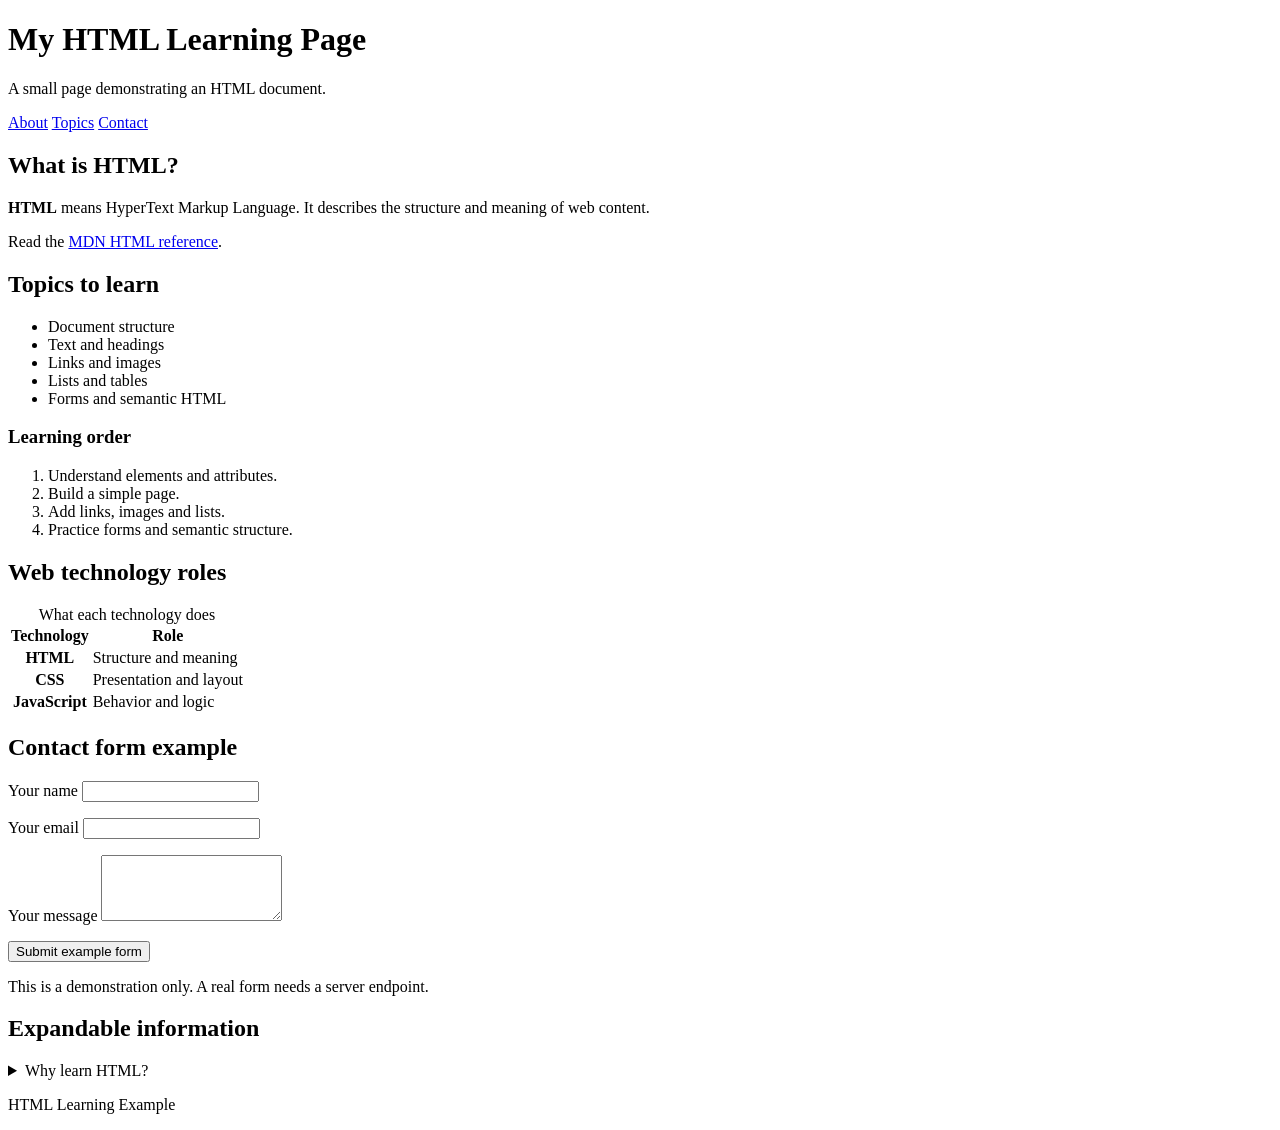
<file: examples/index.html>
<!doctype html>
<html lang="en">
<head>
  <meta charset="UTF-8">
  <meta name="viewport" content="width=device-width, initial-scale=1.0">
  <meta name="description" content="A practical example demonstrating common HTML elements.">
  <title>HTML Learning Example</title>
</head>
<body>
  <header>
    <h1>My HTML Learning Page</h1>
    <p>A small page demonstrating an HTML document.</p>
    <nav aria-label="Main navigation">
      <a href="#about">About</a>
      <a href="#topics">Topics</a>
      <a href="#contact">Contact</a>
    </nav>
  </header>

  <main>
    <article id="about">
      <h2>What is HTML?</h2>
      <p><strong>HTML</strong> means HyperText Markup Language. It describes the structure and meaning of web content.</p>
      <p>Read the <a href="https://developer.mozilla.org/en-US/docs/Web/HTML">MDN HTML reference</a>.</p>
    </article>

    <section id="topics">
      <h2>Topics to learn</h2>
      <ul>
        <li>Document structure</li>
        <li>Text and headings</li>
        <li>Links and images</li>
        <li>Lists and tables</li>
        <li>Forms and semantic HTML</li>
      </ul>
      <h3>Learning order</h3>
      <ol>
        <li>Understand elements and attributes.</li>
        <li>Build a simple page.</li>
        <li>Add links, images and lists.</li>
        <li>Practice forms and semantic structure.</li>
      </ol>
    </section>

    <section>
      <h2>Web technology roles</h2>
      <table>
        <caption>What each technology does</caption>
        <thead><tr><th scope="col">Technology</th><th scope="col">Role</th></tr></thead>
        <tbody>
          <tr><th scope="row">HTML</th><td>Structure and meaning</td></tr>
          <tr><th scope="row">CSS</th><td>Presentation and layout</td></tr>
          <tr><th scope="row">JavaScript</th><td>Behavior and logic</td></tr>
        </tbody>
      </table>
    </section>

    <section id="contact">
      <h2>Contact form example</h2>
      <form action="#" method="get">
        <p><label for="visitor-name">Your name</label> <input id="visitor-name" name="name" type="text" required></p>
        <p><label for="visitor-email">Your email</label> <input id="visitor-email" name="email" type="email" required></p>
        <p><label for="visitor-message">Your message</label> <textarea id="visitor-message" name="message" rows="4"></textarea></p>
        <button type="submit">Submit example form</button>
      </form>
      <p>This is a demonstration only. A real form needs a server endpoint.</p>
    </section>

    <section>
      <h2>Expandable information</h2>
      <details>
        <summary>Why learn HTML?</summary>
        <p>HTML is the foundation used to structure content on the web.</p>
      </details>
    </section>
  </main>

  <footer><p>HTML Learning Example</p></footer>
</body>
</html>
</file>
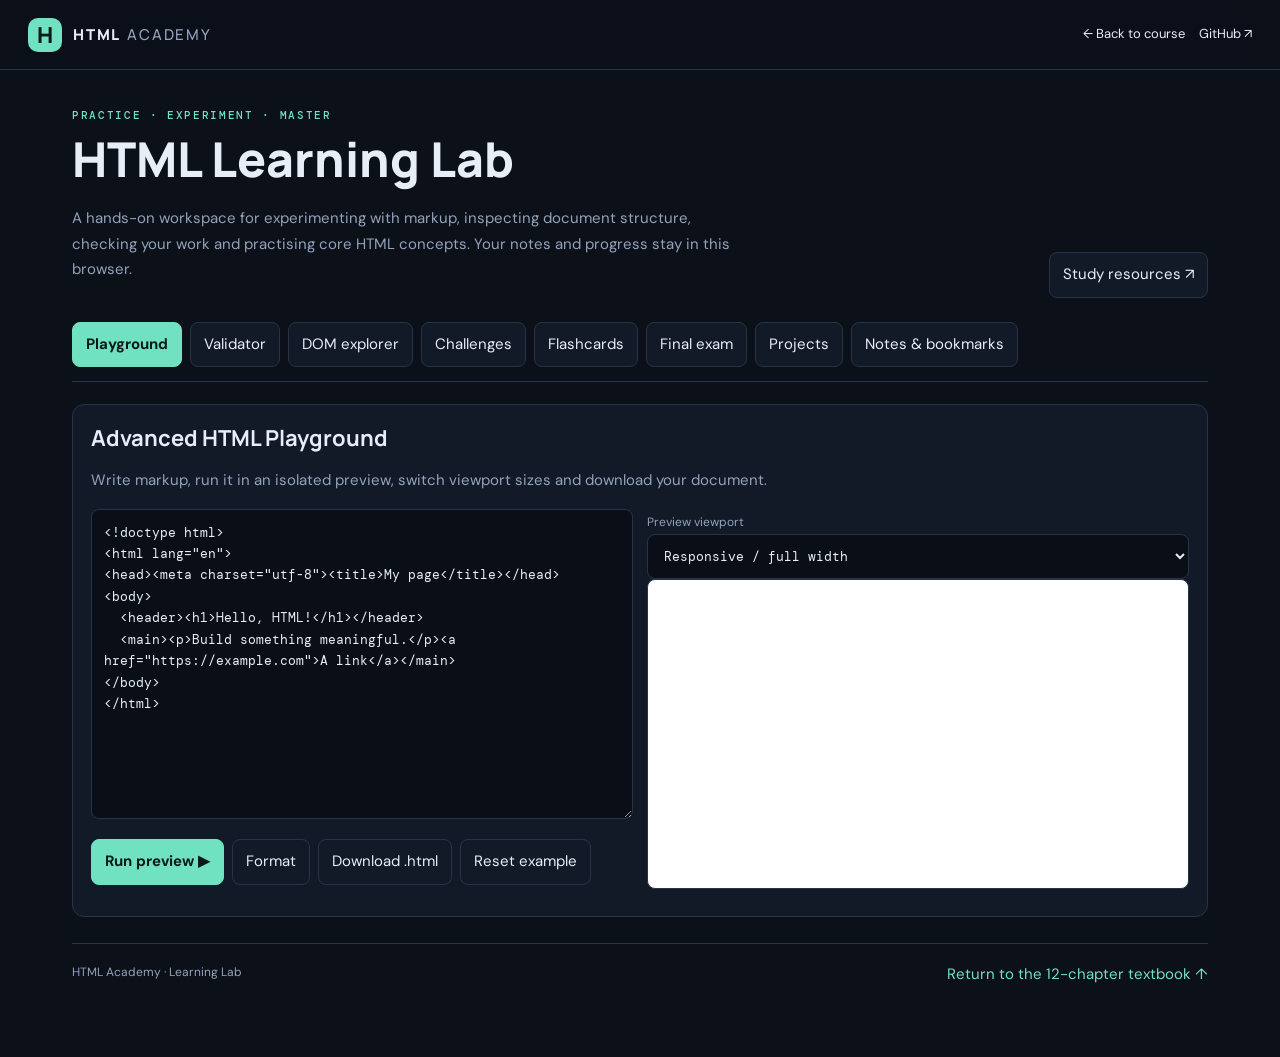
<file: learning-lab.html>
<!doctype html>
<html lang="en"><head><meta charset="utf-8"><meta name="viewport" content="width=device-width,initial-scale=1"><meta name="description" content="Interactive HTML learning lab: playground, validator, DOM explorer, challenges, flashcards, exam, notes and projects."><title>Learning Lab — HTML Academy</title><link rel="stylesheet" href="assets/styles.css"><style>
.lab{max-width:1180px;margin:auto;padding:38px 22px 70px}.lab-head{display:flex;justify-content:space-between;align-items:end;gap:20px;margin-bottom:24px}.lab h1{font:800 clamp(32px,5vw,48px) Manrope;margin:4px 0}.lab-sub{color:var(--muted);max-width:680px}.lab-nav{display:flex;gap:8px;flex-wrap:wrap;border-bottom:1px solid var(--line);padding-bottom:14px;margin-bottom:22px}.lab-nav button,.tool-btn{border:1px solid var(--line);background:var(--panel);color:var(--text);border-radius:8px;padding:9px 13px;cursor:pointer}.lab-nav button.active,.tool-btn.primary{background:var(--accent);color:#071a19;border-color:var(--accent);font-weight:700}.tool-panel{display:none}.tool-panel.active{display:block}.tool-card{background:var(--panel);border:1px solid var(--line);border-radius:12px;padding:18px;margin-bottom:16px}.tool-card h2{font:700 22px Manrope;margin:0 0 8px}.tool-card p,.muted{color:var(--muted)}.tool-grid{display:grid;grid-template-columns:1fr 1fr;gap:14px}.tool-grid textarea,.tool-card textarea,.tool-card input,.tool-card select{width:100%;background:var(--code);color:var(--text);border:1px solid var(--line);border-radius:8px;padding:12px;font:13px/1.65 'DM Mono',monospace}.tool-grid textarea{height:310px}.tool-card textarea{min-height:100px}.tool-preview{width:100%;height:310px;border:1px solid var(--line);border-radius:8px;background:white}.tool-actions{display:flex;gap:8px;flex-wrap:wrap;margin:12px 0}.result{background:var(--code);border:1px solid var(--line);border-radius:8px;padding:13px;white-space:pre-wrap;color:var(--muted);font:12px/1.7 'DM Mono';overflow:auto}.good{color:var(--accent)}.bad{color:#ed987f}.tree ul{list-style:none;padding-left:20px;border-left:1px solid var(--line)}.tree li{padding:4px;color:var(--muted);font:13px 'DM Mono'}.tree button{background:var(--panel2);border:1px solid var(--line);color:var(--accent);border-radius:5px;padding:3px 7px;cursor:pointer}.flash{font:700 24px Manrope;min-height:125px;display:grid;place-items:center;text-align:center;background:var(--code);border-radius:9px;padding:22px}.flash-controls{display:flex;justify-content:space-between;align-items:center;gap:10px;margin-top:12px}.challenge{border:1px solid var(--line);border-radius:9px;padding:14px;margin:10px 0}.challenge textarea{min-height:95px}.option{display:block;border:1px solid var(--line);border-radius:8px;padding:10px;margin:8px 0;cursor:pointer}.option input{width:auto;margin-right:8px}.status{font-size:12px;color:var(--muted)}.project-list{display:grid;grid-template-columns:repeat(2,minmax(0,1fr));gap:12px}.project{border:1px solid var(--line);border-radius:9px;padding:14px}.project h3{margin:0 0 5px}.small{font-size:12px}.lab-footer{display:flex;justify-content:space-between;gap:10px;flex-wrap:wrap;margin-top:26px;padding-top:18px;border-top:1px solid var(--line)}@media(max-width:760px){.tool-grid,.project-list{grid-template-columns:1fr}.lab-head{display:block}.lab{padding:24px 14px}}
</style></head><body><header class="topbar"><a class="brand" href="./"><span class="brand-mark">H</span><span>HTML<span class="brand-muted">ACADEMY</span></span></a><div class="top-actions"><a class="github-link" href="./">← Back to course</a><a class="github-link" href="https://github.com/EverlastingUc/HTML" target="_blank" rel="noopener">GitHub ↗</a></div></header>
<main class="lab"><div class="lab-head"><div><div class="chapter-kicker">PRACTICE · EXPERIMENT · MASTER</div><h1>HTML Learning Lab</h1><p class="lab-sub">A hands-on workspace for experimenting with markup, inspecting document structure, checking your work and practising core HTML concepts. Your notes and progress stay in this browser.</p></div><a class="tool-btn" href="resources.html">Study resources ↗</a></div>
<nav class="lab-nav" aria-label="Learning lab tools"><button class="active" data-tab="play">Playground</button><button data-tab="validate">Validator</button><button data-tab="dom">DOM explorer</button><button data-tab="challenges">Challenges</button><button data-tab="flash">Flashcards</button><button data-tab="exam">Final exam</button><button data-tab="projects">Projects</button><button data-tab="notes">Notes & bookmarks</button></nav>
<section id="play" class="tool-panel active"><div class="tool-card"><h2>Advanced HTML Playground</h2><p>Write markup, run it in an isolated preview, switch viewport sizes and download your document.</p><div class="tool-grid"><div><textarea id="source" spellcheck="false"><!doctype html>
<html lang="en">
<head><meta charset="utf-8"><title>My page</title></head>
<body>
  <header><h1>Hello, HTML!</h1></header>
  <main><p>Build something meaningful.</p><a href="https://example.com">A link</a></main>
</body>
</html></textarea><div class="tool-actions"><button class="tool-btn primary" id="run">Run preview ▶</button><button class="tool-btn" id="format">Format</button><button class="tool-btn" id="download">Download .html</button><button class="tool-btn" id="starter">Reset example</button></div></div><div><label class="small muted" for="viewport">Preview viewport</label><select id="viewport"><option value="100%">Responsive / full width</option><option value="390px">Mobile · 390px</option><option value="768px">Tablet · 768px</option><option value="1280px">Desktop · 1280px</option></select><iframe class="tool-preview" id="live" title="Sandboxed HTML preview" sandbox=""></iframe></div></div></div></section>
<section id="validate" class="tool-panel"><div class="tool-card"><h2>HTML Structure Checker</h2><p>Run a local educational check for common document issues. For standards-grade validation, also use the Nu HTML Checker.</p><textarea id="validate-source" placeholder="Paste your HTML here"></textarea><div class="tool-actions"><button class="tool-btn primary" id="check">Check markup</button><a class="tool-btn" href="https://validator.w3.org/nu/" target="_blank" rel="noopener">Open Nu HTML Checker ↗</a></div><div id="validation-result" class="result" aria-live="polite">Results will appear here.</div></div></section>
<section id="dom" class="tool-panel"><div class="tool-card"><h2>DOM Explorer</h2><p>Paste HTML to inspect its nested element structure. Select a node to view its tag, attributes and text.</p><textarea id="dom-source"><main class="page"><h1>Welcome</h1><p>Learn <strong>HTML</strong>.</p><ul><li>Structure</li><li>Meaning</li></ul></main></textarea><div class="tool-actions"><button class="tool-btn primary" id="inspect">Build DOM tree</button></div><div class="tool-grid"><div id="tree" class="tree result">DOM tree appears here.</div><pre id="node-info" class="result">Select a node to inspect it.</pre></div></div></section>
<section id="challenges" class="tool-panel"><div class="tool-card"><h2>HTML Coding Challenges</h2><p>Complete each task in the editor. The checker looks for required markup patterns; it is intentionally a learning aid, not a full grading engine.</p><div id="challenge-list"></div></div></section>
<section id="flash" class="tool-panel"><div class="tool-card"><h2>HTML Flashcards</h2><p>Test your recall. Reveal the answer, then move through the deck.</p><div class="flash" id="flash-text">What does the &lt;main&gt; element represent?</div><div class="flash-controls"><button class="tool-btn" id="flash-prev">← Previous</button><span id="flash-count" class="status">1 / 12</span><button class="tool-btn primary" id="flash-reveal">Reveal answer</button><button class="tool-btn" id="flash-next">Next →</button></div></div></section>
<section id="exam" class="tool-panel"><div class="tool-card"><h2>HTML Final Examination</h2><p>Ten questions covering document structure, semantics, forms, links, media and accessibility. Pass with 8/10.</p><div id="exam-questions"></div><div class="tool-actions"><button class="tool-btn primary" id="submit-exam">Submit examination</button></div><div id="exam-result" class="result" aria-live="polite">Your result will appear here.</div><button class="tool-btn" id="certificate" hidden>Print completion certificate</button></div></section>
<section id="projects" class="tool-panel"><div class="tool-card"><h2>Real-world Project Lab</h2><p>Choose a project to load a starter structure into the playground. Build the content, then preview and download it.</p><div class="project-list" id="project-list"></div></div></section>
<section id="notes" class="tool-panel"><div class="tool-card"><h2>Personal Notes</h2><p>Notes are saved locally in this browser. Do not store passwords or sensitive information here.</p><textarea id="notes-text" placeholder="Write your HTML learning notes..."></textarea><div class="tool-actions"><button class="tool-btn primary" id="save-notes">Save notes</button><span class="status" id="notes-status">Not saved yet</span></div></div><div class="tool-card"><h2>Bookmarks</h2><p>Save useful reference pages for quick access.</p><div class="tool-actions"><input id="bookmark-title" placeholder="Bookmark title"><input id="bookmark-url" placeholder="https://example.com"><button class="tool-btn primary" id="add-bookmark">Add bookmark</button></div><div id="bookmark-list"></div></div></section>
<div class="lab-footer"><span class="status">HTML Academy · Learning Lab</span><a href="./">Return to the 12-chapter textbook ↑</a></div></main>
<script>
const $=s=>document.querySelector(s), starter=$('#source').value;
document.querySelectorAll('[data-tab]').forEach(b=>b.addEventListener('click',()=>{document.querySelectorAll('[data-tab]').forEach(x=>x.classList.toggle('active',x===b));document.querySelectorAll('.tool-panel').forEach(x=>x.classList.toggle('active',x.id===b.dataset.tab));}));
function run(){const doc=$('#source').value;$('#live').srcdoc=doc;}$('#run').onclick=run;run();
$('#viewport').onchange=e=>$('#live').style.width=e.target.value;
$('#starter').onclick=()=>{$('#source').value=starter;run();};
$('#download').onclick=()=>{const blob=new Blob([$('#source').value],{type:'text/html'}),a=document.createElement('a');a.href=URL.createObjectURL(blob);a.download='my-html-page.html';a.click();URL.revokeObjectURL(a.href);};
$('#format').onclick=()=>{const v=$('#source').value.replace(/>\s*</g,'>\n<').split('\n');let depth=0;$('#source').value=v.map(line=>{const t=line.trim();if(/^<\//.test(t))depth=Math.max(0,depth-1);const out='  '.repeat(depth)+t;if(/^<[^!?/][^>]*[^/]?>$/.test(t)&&!/<(area|base|br|col|embed|hr|img|input|link|meta|param|source|track|wbr)\b/i.test(t)&&!/<[^>]+>.*<\//.test(t))depth++;return out;}).join('\n');};
$('#check').onclick=()=>{const s=$('#validate-source').value,issues=[];if(!s.trim())issues.push('Paste HTML first.');else{const d=new DOMParser().parseFromString(s,'text/html');if(!/<!doctype\s+html/i.test(s))issues.push('Warning: add <!doctype html> at the beginning.');if(!/<html\b/i.test(s))issues.push('Warning: explicit <html> root element not found.');if(!/<head\b/i.test(s))issues.push('Warning: <head> section not found.');if(!/<body\b/i.test(s))issues.push('Warning: <body> section not found.');if(!/<title\b/i.test(s))issues.push('Warning: page title is missing.');if(d.querySelector('img:not([alt])'))issues.push('Accessibility: one or more images are missing alt attributes.');if(d.querySelector('a:not([href])'))issues.push('A link is missing its href attribute.');if(d.querySelector('html:not([lang])'))issues.push('Accessibility: set a language using <html lang="en">.');if(d.querySelector('font,center,marquee'))issues.push('Legacy presentational element found; prefer semantic HTML and CSS.');if(!issues.length)issues.push('No common issues detected by this basic checker. This does not guarantee standards validity.');}$('#validation-result').textContent=issues.map((x,i)=>(i+1)+'. '+x).join('\n');};
$('#inspect').onclick=()=>{const d=new DOMParser().parseFromString($('#dom-source').value,'text/html'),root=d.body;const tree=$('#tree');tree.innerHTML='';function walk(node,parent){[...node.children].forEach(el=>{const li=document.createElement('li'),btn=document.createElement('button');btn.textContent='<'+el.tagName.toLowerCase()+'>';btn.onclick=()=>$('#node-info').textContent='Tag: '+el.tagName.toLowerCase()+'\nAttributes: '+[...el.attributes].map(a=>a.name+'="'+a.value+'"').join(', ')+'\nText: '+el.textContent.trim().slice(0,250);li.append(btn);parent.append(li);if(el.children.length){const ul=document.createElement('ul');li.append(ul);walk(el,ul);}});}const ul=document.createElement('ul');tree.append(ul);walk(root,ul);};
const challenges=[['Create a page heading','Add an h1 element containing the text “My First Page”.',s=>/<h1\b[^>]*>\s*My First Page\s*<\/h1>/i.test(s)],['Add an accessible image','Add an img element with a non-empty alt attribute.',s=>/<img\b[^>]*\balt\s*=\s*["'][^"']+["']/i.test(s)],['Build a navigation link','Create a link pointing to https://example.com.',s=>/<a\b[^>]*href\s*=\s*["']https:\/\/example\.com["']/i.test(s)],['Create a list','Create an unordered list containing at least two list items.',s=>(s.match(/<li\b/gi)||[]).length>=2&&/<ul\b/i.test(s)],['Use semantic layout','Include header, main and footer elements.',s=>['header','main','footer'].every(t=>new RegExp('<'+t+'\\b','i').test(s))]];
$('#challenge-list').innerHTML=challenges.map((c,i)=>'<div class="challenge"><strong>'+(i+1)+'. '+c[0]+'</strong><p class="muted small">'+c[1]+'</p><textarea id="challenge-'+i+'" placeholder="Write your solution..."></textarea><div class="tool-actions"><button class="tool-btn" data-check="'+i+'">Check solution</button><span class="status" id="challenge-status-'+i+'">Not checked</span></div></div>').join('');
$('#challenge-list').onclick=e=>{const i=e.target.dataset.check;if(i===undefined)return;const ok=challenges[+i][2]($('#challenge-'+i).value);$('#challenge-status-'+i].textContent=ok?'Passed ✓':'Not yet — review the requirement';$('#challenge-status-'+i].className='status '+(ok?'good':'bad');if(ok){let done=JSON.parse(localStorage.getItem('html-lab-challenges')||'[]');if(!done.includes(+i))done.push(+i);localStorage.setItem('html-lab-challenges',JSON.stringify(done));}};
const cards=[['What does <main> represent?','The dominant content of the document body.'],['What is the purpose of alt?','It provides a text alternative for an image.'],['Which element creates a hyperlink?','The <a> element, normally with an href attribute.'],['What does <!doctype html> do?','It tells browsers to use standards mode for HTML.'],['Which element contains page metadata?','The <head> element.'],['What does label[for] connect to?','A form label to the control whose id matches the for value.'],['What is semantic HTML?','Using elements that communicate the meaning and structure of content.'],['Which element represents navigation links?','<nav>.'],['What does lang on html specify?','The primary language of the document.'],['Which attribute makes a form control mandatory?','required.'],['What is the purpose of thead?','It groups header rows in a table.'],['What does iframe sandbox provide?','A set of restrictions for embedded content.']];
let fi=0,revealed=false;function showFlash(){const c=cards[fi];$('#flash-text').textContent=revealed?c[1]:c[0];$('#flash-count').textContent=(fi+1)+' / '+cards.length;$('#flash-reveal').textContent=revealed?'Show question':'Reveal answer';}$('#flash-reveal').onclick=()=>{revealed=!revealed;showFlash();};$('#flash-next').onclick=()=>{fi=(fi+1)%cards.length;revealed=false;showFlash();};$('#flash-prev').onclick=()=>{fi=(fi+cards.length-1)%cards.length;revealed=false;showFlash();};showFlash();
const questions=[['Which declaration identifies an HTML5 document?',['<html5>','<!doctype html>','<doctype>'],1],['Which element is the main page heading?',['<head>','<h1>','<header>'],1],['Which attribute provides image text alternatives?',['title','src','alt'],2],['Which element represents the page’s dominant content?',['<main>','<section>','<div>'],0],['Which input type is intended for email addresses?',['text','email','mail'],1],['Which element associates text with a form control?',['<label>','<legend>','<caption>'],0],['Which element embeds a video?',['<movie>','<media>','<video>'],2],['Which attribute opens a link destination in a new tab?',['target="_blank"','newtab','window="new"'],0],['Which element groups navigation links?',['<aside>','<nav>','<menuitem>'],1],['Which is the correct language declaration?',['<html language="en">','<html lang="en">','<head lang="en">'],1]];
$('#exam-questions').innerHTML=questions.map((q,i)=>'<div class="challenge"><strong>'+(i+1)+'. '+q[0]+'</strong>'+q[1].map((o,j)=>'<label class="option"><input type="radio" name="exam-'+i+'" value="'+j+'">'+o+'</label>').join('')+'</div>').join('');
$('#submit-exam').onclick=()=>{let score=0,missing=0;questions.forEach((q,i)=>{const a=document.querySelector('input[name="exam-'+i+'"]:checked');if(!a)missing++;else if(+a.value===q[2])score++;});if(missing){$('#exam-result').textContent='Answer all questions before submitting. Remaining: '+missing;$('#certificate').hidden=true;return;}const pass=score>=8;$('#exam-result').textContent='Your score: '+score+'/10 — '+(pass?'PASSED. Excellent work!':'Not passed yet. Review the chapters and try again.');$('#certificate').hidden=!pass;localStorage.setItem('html-lab-exam-score',String(score));};
$('#certificate').onclick=()=>{const w=window.open('','_blank');if(!w)return;w.document.write('<!doctype html><title>HTML Academy Certificate</title><style>body{font-family:Georgia;text-align:center;padding:70px;border:12px double #1b6b5b;margin:25px;color:#182b35}h1{font-size:42px}p{font-size:18px}</style><h2>HTML ACADEMY</h2><h1>Certificate of Completion</h1><p>This certifies that</p><h2>HTML Learner</h2><p>has passed the HTML Academy Final Examination.</p><h3>Score: '+localStorage.getItem('html-lab-exam-score')+'/10</h3><p>'+new Date().toLocaleDateString()+'</p><button onclick="print()">Print certificate</button>');w.document.close();};
const projects=[['Personal Portfolio','A semantic profile page with sections for introduction, skills and contact.','<header><h1>Your Name</h1><nav><a href="#about">About</a> <a href="#work">Work</a> <a href="#contact">Contact</a></nav></header><main><section id="about"><h2>About me</h2><p>Write a short introduction.</p></section><section id="work"><h2>Projects</h2><article><h3>Project one</h3><p>Describe your work.</p></article></section><section id="contact"><h2>Contact</h2><address>hello@example.com</address></section></main><footer>© Your Name</footer>'],['Restaurant Menu','A structured menu using headings, lists and prices.','<header><h1>The Little Table</h1><p>Fresh food, made daily</p></header><main><section><h2>Starters</h2><ul><li>Tomato soup — ₹120</li><li>Garden salad — ₹150</li></ul></section><section><h2>Main course</h2><ul><li>Vegetable pasta — ₹240</li><li>Paneer bowl — ₹260</li></ul></section></main>'],['Registration Form','An accessible form with labels, required fields and suitable input types.','<main><h1>Create an account</h1><form><p><label for="name">Full name</label><input id="name" name="name" required></p><p><label for="email">Email</label><input id="email" name="email" type="email" required></p><p><label for="birth">Date of birth</label><input id="birth" name="birth" type="date"></p><button type="submit">Register</button></form></main>'],['Blog Article','An article page using article, time, figure and footer.','<main><article><header><h1>How the Web Works</h1><p>By Your Name · <time datetime="2026-01-01">January 1, 2026</time></p></header><figure><img src="https://placehold.co/700x260" alt="Abstract illustration of connected web pages"><figcaption>A connected web.</figcaption></figure><section><h2>Introduction</h2><p>Write your article here.</p></section><footer><p>Filed under: Web development</p></footer></article></main>']];
$('#project-list').innerHTML=projects.map((p,i)=>'<article class="project"><h3>'+p[0]+'</h3><p class="muted small">'+p[1]+'</p><button class="tool-btn" data-project="'+i+'">Load starter into playground →</button></article>').join('');
$('#project-list').onclick=e=>{const i=e.target.dataset.project;if(i===undefined)return;$('#source').value='<!doctype html>\n<html lang="en">\n<head><meta charset="utf-8"><meta name="viewport" content="width=device-width,initial-scale=1"><title>'+projects[i][0]+'</title></head>\n<body>\n'+projects[i][2]+'\n</body>\n</html>';document.querySelector('[data-tab="play"]').click();run();};
$('#notes-text').value=localStorage.getItem('html-lab-notes')||'';$('#save-notes').onclick=()=>{localStorage.setItem('html-lab-notes',$('#notes-text').value);$('#notes-status').textContent='Saved in this browser ✓';};
function drawBookmarks(){const b=JSON.parse(localStorage.getItem('html-lab-bookmarks')||'[]');$('#bookmark-list').innerHTML=b.length?b.map((x,i)=>'<p><a href="'+x.url.replace(/&/g,'&amp;').replace(/"/g,'&quot;')+'" target="_blank" rel="noopener">'+x.title.replace(/</g,'&lt;')+'</a> <button class="tool-btn small" data-remove="'+i+'">Remove</button></p>').join(''):'<p class="muted small">No bookmarks saved.</p>';}$('#add-bookmark').onclick=()=>{const title=$('#bookmark-title').value.trim(),url=$('#bookmark-url').value.trim();try{const u=new URL(url);if(!title||!['http:','https:'].includes(u.protocol))throw 0;const b=JSON.parse(localStorage.getItem('html-lab-bookmarks')||'[]');b.push({title,url:u.href});localStorage.setItem('html-lab-bookmarks',JSON.stringify(b));$('#bookmark-title').value='';$('#bookmark-url').value='';drawBookmarks();}catch{$('#bookmark-list').textContent='Enter a title and valid http(s) URL.';}};$('#bookmark-list').onclick=e=>{const i=e.target.dataset.remove;if(i===undefined)return;const b=JSON.parse(localStorage.getItem('html-lab-bookmarks')||'[]');b.splice(+i,1);localStorage.setItem('html-lab-bookmarks',JSON.stringify(b));drawBookmarks();};drawBookmarks();
</script></body></html>
</file>
<file: assets/styles.css>
@import url('https://fonts.googleapis.com/css2?family=DM+Mono:wght@400;500&family=DM+Sans:wght@400;500;600;700&family=Manrope:wght@400;500;600;700;800&display=swap');
:root{color-scheme:dark;--bg:#0c1019;--panel:#121a28;--panel2:#182235;--line:#26344a;--text:#e8eef8;--muted:#93a3bb;--accent:#70e1c1;--accent2:#9cafff;--code:#090e17;--shadow:0 18px 60px #0005}
:root.light{color-scheme:light;--bg:#f4f6fb;--panel:#fff;--panel2:#edf1f8;--line:#dce3ef;--text:#192235;--muted:#61718b;--accent:#087e68;--accent2:#526bd2;--code:#eef2f8;--shadow:0 18px 60px #17233b12}
*{box-sizing:border-box}html{scroll-behavior:smooth}body{margin:0;background:var(--bg);color:var(--text);font-family:'DM Sans',sans-serif;font-size:15px;line-height:1.7}a{color:var(--accent);text-decoration:none}a:hover{text-decoration:underline}button,input,textarea{font:inherit}.skip-link{position:absolute;left:-999px;top:0}.skip-link:focus{left:12px;z-index:99;background:var(--panel);padding:10px}.topbar{height:70px;border-bottom:1px solid var(--line);display:flex;align-items:center;justify-content:space-between;padding:0 28px;position:sticky;top:0;background:color-mix(in srgb,var(--bg) 92%,transparent);backdrop-filter:blur(18px);z-index:10}.brand{display:flex;align-items:center;gap:11px;color:var(--text);font:800 15px Manrope,sans-serif;letter-spacing:.12em}.brand-mark{display:grid;place-items:center;width:34px;height:34px;background:var(--accent);color:#071a19;border-radius:10px;font-size:22px;letter-spacing:0}.brand-muted{color:var(--muted);font-weight:500;margin-left:6px}.top-actions{display:flex;align-items:center;gap:14px}.search-wrap{display:flex;align-items:center;gap:9px;background:var(--panel);border:1px solid var(--line);border-radius:9px;padding:7px 10px;color:var(--muted)}.search-wrap input{width:220px;border:0;outline:0;background:transparent;color:var(--text);font-size:13px}.search-wrap kbd{font:11px 'DM Mono';border:1px solid var(--line);padding:1px 5px;border-radius:4px}.icon-button{border:1px solid var(--line);background:var(--panel);color:var(--text);width:36px;height:36px;border-radius:8px;cursor:pointer;font-size:20px}.github-link{font-size:13px;color:var(--text)}.app-shell{display:grid;grid-template-columns:260px minmax(420px,1fr) 270px;max-width:1600px;margin:auto;min-height:calc(100vh - 70px)}.sidebar{border-right:1px solid var(--line);padding:25px 16px;display:flex;flex-direction:column;position:sticky;top:70px;height:calc(100vh - 70px);overflow:auto}.course-label,.eyebrow{font:500 10px 'DM Mono',monospace;letter-spacing:.14em;color:var(--muted)}.progress-card{background:var(--panel);border:1px solid var(--line);padding:14px;border-radius:11px;margin:17px 0 22px}.progress-heading{display:flex;justify-content:space-between;font-size:12px}.progress-heading strong{color:var(--accent)}.progress-track{height:5px;background:var(--panel2);border-radius:8px;margin:11px 0 7px;overflow:hidden}.progress-track span{display:block;height:100%;width:0;background:var(--accent);transition:width .3s}.progress-card small{color:var(--muted);font-size:11px}.chapter-nav{display:grid;gap:4px}.nav-chapter{width:100%;border:0;background:transparent;color:var(--muted);padding:9px 10px;border-radius:7px;text-align:left;display:flex;gap:10px;align-items:center;cursor:pointer;font-size:12px}.nav-chapter:hover,.nav-chapter.active{background:var(--panel2);color:var(--text)}.nav-chapter.active{box-shadow:inset 2px 0 var(--accent)}.nav-number{font:11px 'DM Mono';color:var(--muted);width:22px}.nav-chapter.done .nav-number{color:var(--accent)}.sidebar-bottom{margin-top:auto;padding-top:20px;display:grid;gap:9px}.sidebar-bottom a{font-size:11px;color:var(--muted)}.lesson-area{min-width:0;padding:44px clamp(24px,5vw,76px) 35px}.lesson-content{max-width:850px;margin:0 auto}.mobile-course{display:none}.chapter-kicker{font:500 11px 'DM Mono';letter-spacing:.15em;color:var(--accent);text-transform:uppercase}.lesson-title{font:800 clamp(34px,4vw,52px)/1.12 Manrope,sans-serif;letter-spacing:-.045em;margin:13px 0 16px}.lesson-lead{font-size:18px;line-height:1.7;color:var(--muted);max-width:740px;margin-bottom:27px}.lesson-meta{display:flex;gap:16px;color:var(--muted);font-size:11px;border-bottom:1px solid var(--line);padding-bottom:19px;margin-bottom:30px}.lesson-content h2{font:700 25px Manrope,sans-serif;letter-spacing:-.025em;margin:38px 0 13px}.lesson-content h3{font:700 18px Manrope,sans-serif;margin:25px 0 8px}.lesson-content p{color:var(--muted);margin:10px 0 17px}.lesson-content strong{color:var(--text)}.lesson-content ul,.lesson-content ol{color:var(--muted);padding-left:23px}.lesson-content li{padding:3px 0}.lesson-content code{font:12px 'DM Mono';color:var(--accent);background:var(--panel2);padding:2px 5px;border-radius:4px}.code-block{position:relative;background:var(--code);border:1px solid var(--line);border-radius:10px;margin:17px 0 22px;overflow:hidden}.code-head{display:flex;justify-content:space-between;align-items:center;padding:9px 14px;border-bottom:1px solid var(--line);font:10px 'DM Mono';color:var(--muted);letter-spacing:.08em}.copy-code{border:1px solid var(--line);background:var(--panel);color:var(--text);border-radius:5px;padding:4px 8px;font-size:10px;cursor:pointer}.code-block pre{margin:0;padding:18px;overflow:auto;color:#c5d6f3;font:12px/1.8 'DM Mono',monospace;white-space:pre}.callout{border:1px solid color-mix(in srgb,var(--accent) 38%,var(--line));border-left:3px solid var(--accent);background:color-mix(in srgb,var(--accent) 7%,var(--panel));padding:15px 17px;border-radius:7px;margin:20px 0}.callout strong{display:block;margin-bottom:4px}.callout p{margin:0;font-size:13px}.lesson-table{width:100%;border-collapse:collapse;margin:17px 0 24px;font-size:13px}.lesson-table th,.lesson-table td{border:1px solid var(--line);padding:10px 12px;text-align:left}.lesson-table th{background:var(--panel2);color:var(--text)}.lesson-table td{color:var(--muted)}.quiz-card{margin:35px 0;background:var(--panel);border:1px solid var(--line);border-radius:12px;padding:20px}.quiz-card h3{margin:5px 0 13px}.quiz-options{display:grid;gap:8px;margin:15px 0}.quiz-option{border:1px solid var(--line);border-radius:7px;padding:10px 12px;cursor:pointer;color:var(--muted);font-size:13px}.quiz-option input{margin-right:9px;accent-color:var(--accent)}.quiz-feedback{font-size:13px;min-height:24px;color:var(--accent)}.lesson-footer{max-width:850px;margin:38px auto 0;border-top:1px solid var(--line);padding-top:20px;display:flex;justify-content:space-between;gap:10px}.primary-button,.secondary-button,.rail-button{border:1px solid var(--line);border-radius:8px;padding:10px 14px;font-size:12px;cursor:pointer}.primary-button{background:var(--accent);border-color:var(--accent);color:#071a19;font-weight:700}.secondary-button,.rail-button{background:var(--panel);color:var(--text)}button:focus-visible,a:focus-visible,input:focus-visible,textarea:focus-visible{outline:2px solid var(--accent);outline-offset:3px}.right-rail{border-left:1px solid var(--line);padding:27px 16px;display:grid;align-content:start;gap:13px;position:sticky;top:70px;height:calc(100vh - 70px);overflow:auto}.rail-card{border:1px solid var(--line);background:var(--panel);border-radius:11px;padding:15px}.rail-card h3{font:700 15px Manrope;margin:8px 0}.rail-card p,.rail-note{font-size:11px;color:var(--muted);line-height:1.6}.rail-button{width:100%;margin-top:7px}.rail-text-link{display:block;font-size:12px;margin:10px 0}.rail-note{text-align:center;margin:7px 0 0!important}#three-stage{height:155px;overflow:hidden;border-radius:8px;background:radial-gradient(ellipse at center,#233553,#0a101a);position:relative}#three-stage canvas{width:100%;height:100%;display:block}.three-loading{font-size:11px;color:#aab8ce;padding:60px 0;text-align:center}.playground-dialog{width:min(1000px,94vw);max-width:none;background:var(--panel);color:var(--text);border:1px solid var(--line);border-radius:15px;padding:22px;box-shadow:var(--shadow)}.playground-dialog::backdrop{background:#02050bcc;backdrop-filter:blur(5px)}.dialog-head{display:flex;justify-content:space-between;align-items:center;margin-bottom:17px}.dialog-head h2{font:700 23px Manrope;margin:3px 0}.playground-grid{display:grid;grid-template-columns:1fr 1fr;gap:14px}.editor-label{font-size:12px;color:var(--muted)}#html-editor{display:block;width:100%;height:340px;margin-top:8px;background:var(--code);color:#d5e4fb;border:1px solid var(--line);border-radius:8px;padding:13px;font:12px/1.7 'DM Mono';resize:vertical}.preview-wrap{border:1px solid var(--line);border-radius:8px;overflow:hidden;background:white}.preview-label{background:var(--panel2);color:var(--muted);font:10px 'DM Mono';padding:9px}#preview{border:0;width:100%;height:calc(100% - 33px);background:white}.dialog-actions{display:flex;justify-content:space-between;align-items:center;margin-top:15px;gap:12px}.dialog-actions span{font-size:11px;color:var(--muted)}.search-results{display:grid;gap:8px;margin:12px 0}.search-result{padding:12px;border:1px solid var(--line);border-radius:8px;background:var(--panel);color:var(--text);text-align:left;cursor:pointer}.empty-search{color:var(--muted);padding:20px}.chapter-end{margin:30px 0;padding:18px;background:var(--panel);border-radius:10px;border:1px solid var(--line)}@media(max-width:1150px){.app-shell{grid-template-columns:235px minmax(0,1fr)}.right-rail{display:none}}@media(max-width:720px){.topbar{padding:0 14px;height:60px}.search-wrap input{width:115px}.search-wrap kbd,.github-link{display:none}.app-shell{display:block}.sidebar{position:fixed;z-index:20;left:0;top:60px;bottom:0;width:280px;height:auto;background:var(--bg);transform:translateX(-105%);transition:transform .2s;box-shadow:var(--shadow)}.sidebar.open{transform:translateX(0)}.lesson-area{padding:20px 18px}.mobile-course{display:flex;justify-content:space-between;align-items:center;margin-bottom:22px;color:var(--muted);font-size:12px}.mobile-course button{border:1px solid var(--line);background:var(--panel);color:var(--text);padding:7px 10px;border-radius:7px}.lesson-title{font-size:36px}.lesson-lead{font-size:16px}.lesson-footer{flex-wrap:wrap}.lesson-footer button{flex:1}.playground-grid{grid-template-columns:1fr}.playground-dialog{padding:15px}.dialog-actions{align-items:flex-start;flex-direction:column}}@media(prefers-reduced-motion:reduce){*,*::before,*::after{scroll-behavior:auto!important;transition:none!important}}
</file>
